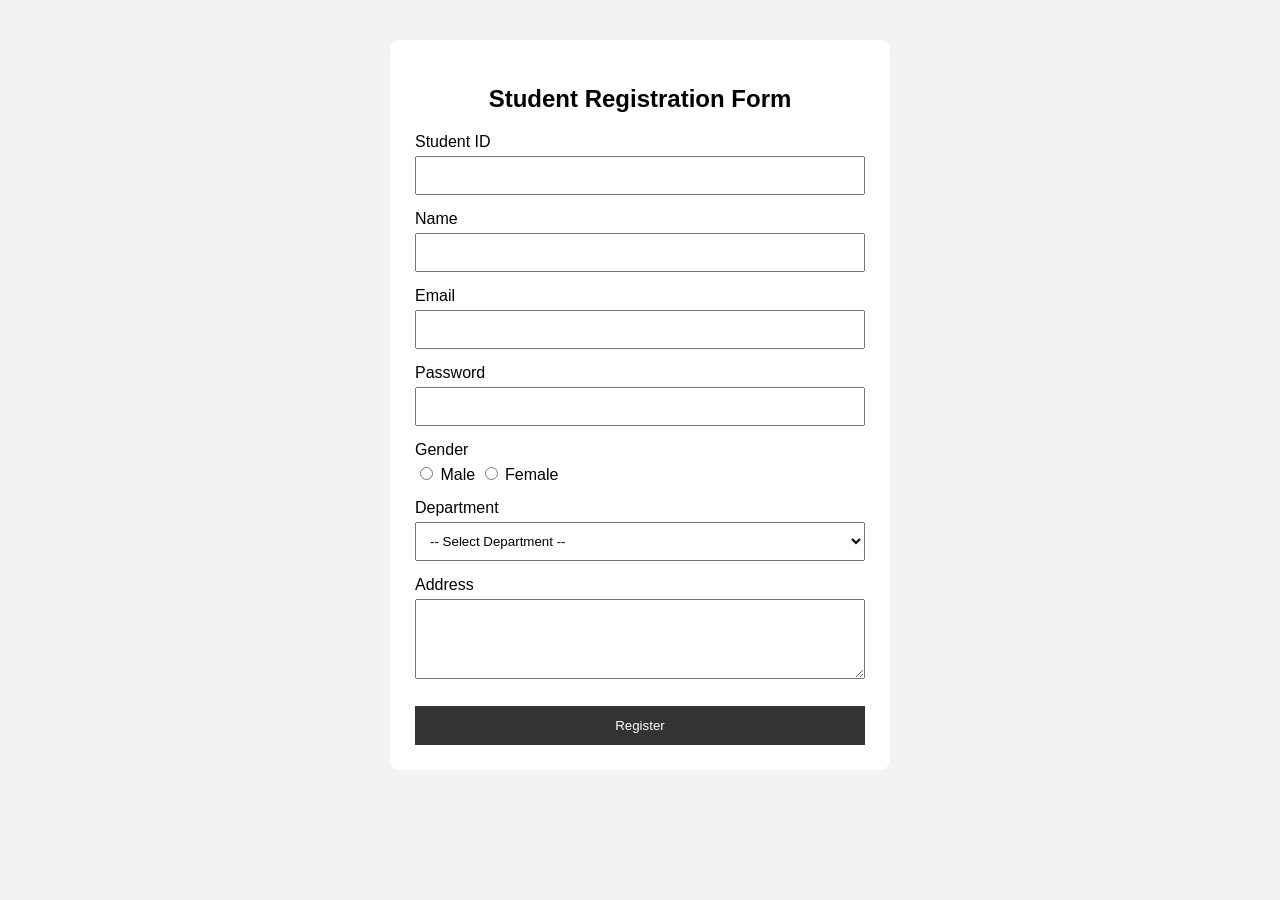
<file: Home_Task_Final/Receive_Data_With_Post/index.html>
<!DOCTYPE html>
<html>
<head>
    <title>Student Registration</title>

    <link rel="stylesheet" href="style.css">
</head>

<body>

    <div class="container">

        <h2>Student Registration Form</h2>

        <form action="process.php" method="POST" id="registrationForm">

            <label>Student ID</label>
            <input type="text" id="student_id" name="student_id">
            <span id="idError"></span>

            <label>Name</label>
            <input type="text" id="name" name="name">
            <span id="nameError"></span>

            <label>Email</label>
            <input type="text" id="email" name="email">
            <span id="emailError"></span>

            <label>Password</label>
            <input type="password" id="password" name="password">
            <span id="passwordError"></span>

            <label>Gender</label>

            <div class="radio-group">
                <input type="radio" name="gender" value="Male"> Male
                <input type="radio" name="gender" value="Female"> Female
            </div>

            <span id="genderError"></span>

            <label>Department</label>

            <select id="department" name="department">
                <option value="">-- Select Department --</option>
                <option value="CSE">CSE</option>
                <option value="EEE">EEE</option>
                <option value="BBA">BBA</option>
                <option value="English">English</option>
            </select>

            <span id="departmentError"></span>

            <label>Address</label>

            <textarea id="address" name="address"></textarea>

            <span id="addressError"></span>

            <button type="submit">Register</button>

        </form>

    </div>

    <script src="script.js"></script>

</body>
</html>
</file>
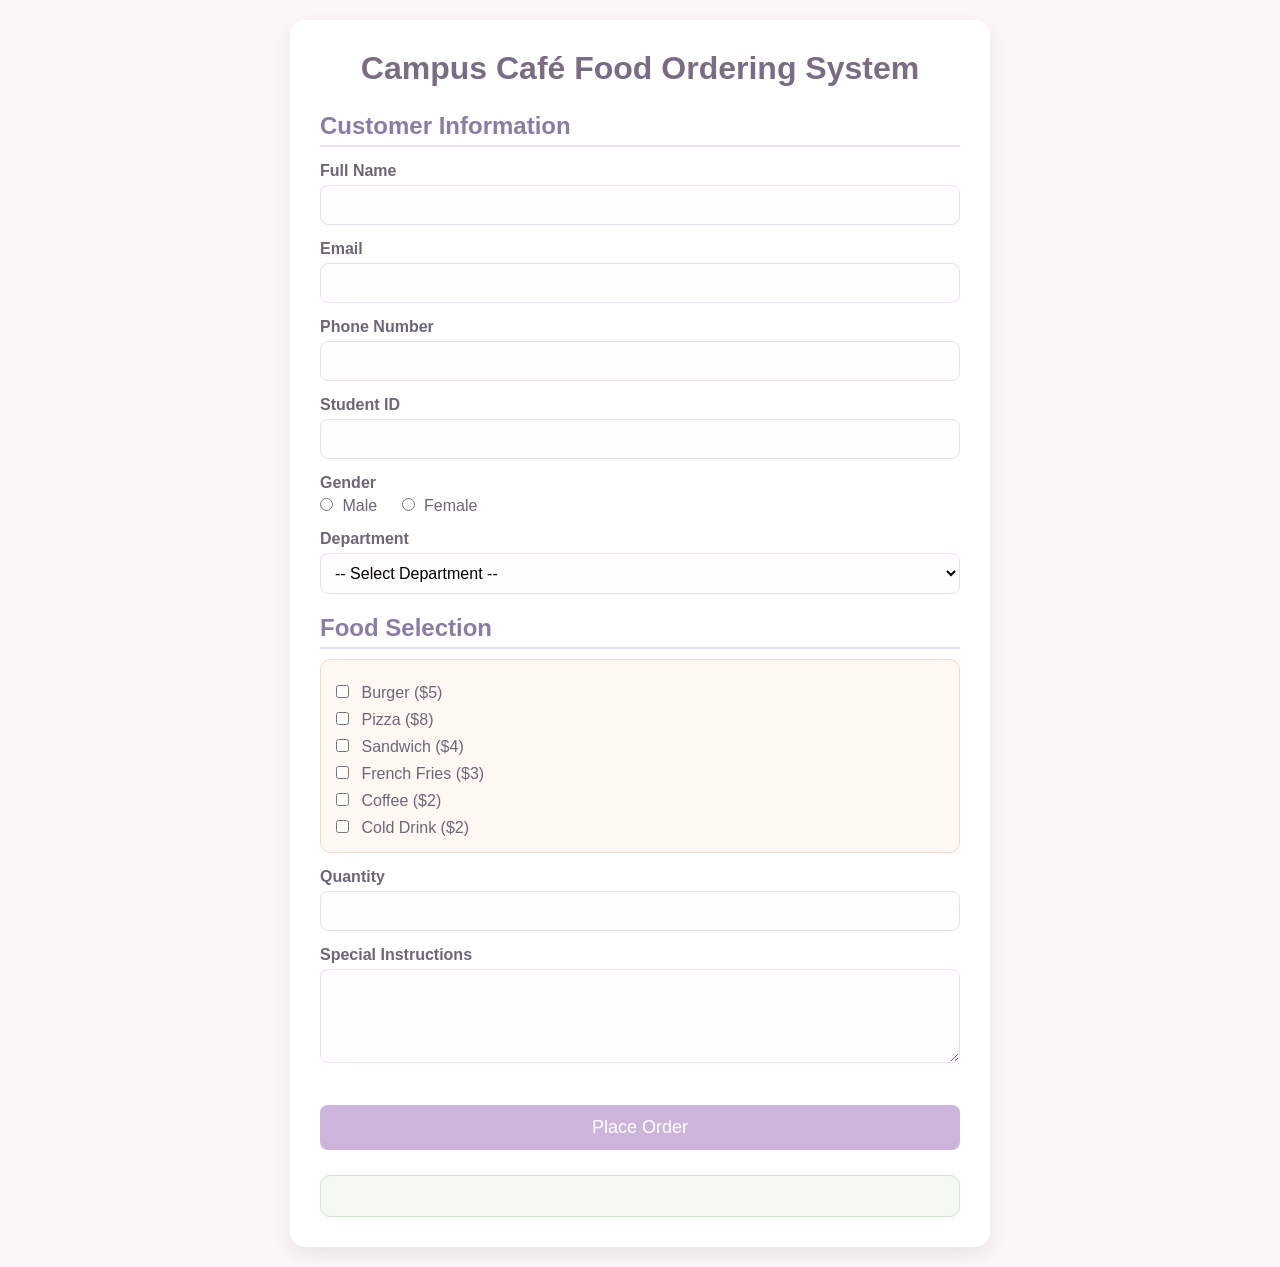
<file: cafe.html>
<!DOCTYPE html>
<html lang="en">
<head>
    <meta charset="UTF-8">
    <meta name="viewport" content="width=device-width, initial-scale=1.0">
    <title>Campus Café Food Ordering System</title>
    <link rel="stylesheet" href="style.css">
</head>
<body>

<div class="container">
    <h1>Campus Café Food Ordering System</h1>

    <form id="orderForm">

        <!-- Customer Information -->
        <h2>Customer Information</h2>

        <label for="name">Full Name</label>
        <input type="text" id="name" name="name">
        <small class="error" id="nameError"></small>

        <label for="email">Email</label>
        <input type="email" id="email" name="email">
        <small class="error" id="emailError"></small>

        <label for="phone">Phone Number</label>
        <input type="text" id="phone" name="phone">
        <small class="error" id="phoneError"></small>

        <label for="studentId">Student ID</label>
        <input type="text" id="studentId" name="studentId">
        <small class="error" id="studentIdError"></small>

        <label>Gender</label>
        <div>
            <input type="radio" id="male" name="gender" value="Male">
            <label for="male">Male</label>

            <input type="radio" id="female" name="gender" value="Female">
            <label for="female">Female</label>
        </div>
        <small class="error" id="genderError"></small>

        <label for="department">Department</label>
        <select id="department" name="department">
            <option value="">-- Select Department --</option>
            <option value="CSE">CSE</option>
            <option value="EEE">EEE</option>
            <option value="BBA">BBA</option>
            <option value="English">English</option>
            <option value="Other">Other</option>
        </select>
        <small class="error" id="departmentError"></small>

        <!-- Food Selection -->
        <h2>Food Selection</h2>

        <div class="food-items">

            <input type="checkbox" id="burger" name="food" value="Burger" data-price="5">
            <label for="burger">Burger ($5)</label><br>

            <input type="checkbox" id="pizza" name="food" value="Pizza" data-price="8">
            <label for="pizza">Pizza ($8)</label><br>

            <input type="checkbox" id="sandwich" name="food" value="Sandwich" data-price="4">
            <label for="sandwich">Sandwich ($4)</label><br>

            <input type="checkbox" id="fries" name="food" value="French Fries" data-price="3">
            <label for="fries">French Fries ($3)</label><br>

            <input type="checkbox" id="coffee" name="food" value="Coffee" data-price="2">
            <label for="coffee">Coffee ($2)</label><br>

            <input type="checkbox" id="drink" name="food" value="Cold Drink" data-price="2">
            <label for="drink">Cold Drink ($2)</label>

        </div>

        <small class="error" id="foodError"></small>

        <label for="quantity">Quantity</label>
        <input type="number" id="quantity" name="quantity" min="1">
        <small class="error" id="quantityError"></small>

        <label for="instructions">Special Instructions</label>
        <textarea id="instructions" name="instructions" rows="4"></textarea>

        <br><br>

        <button type="submit">Place Order</button>

    </form>

    <div id="result"></div>

</div>

<script src="script.js"></script>

</body>
</html>
</file>
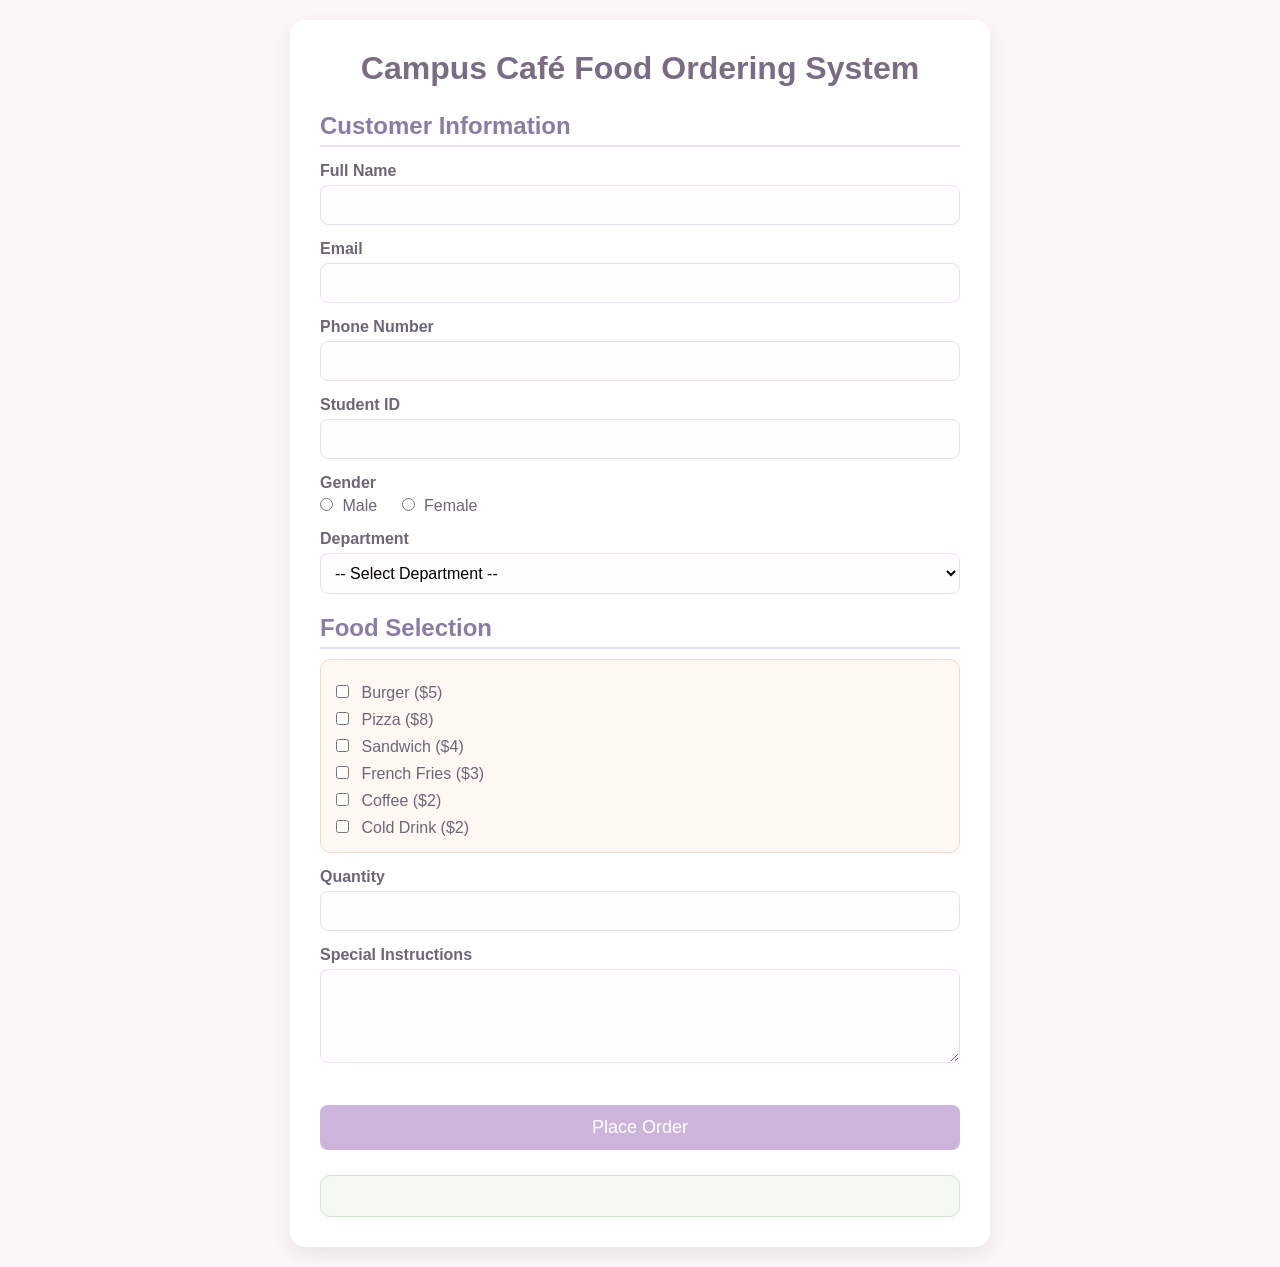
<file: week1/cafe.html>
<!DOCTYPE html>
<html lang="en">
<head>
    <meta charset="UTF-8">
    <meta name="viewport" content="width=device-width, initial-scale=1.0">
    <title>Campus Café Food Ordering System</title>
    <link rel="stylesheet" href="style.css">
</head>
<body>

<div class="container">
    <h1>Campus Café Food Ordering System</h1>

    <form id="orderForm">

        <!-- Customer Information -->
        <h2>Customer Information</h2>

        <label for="name">Full Name</label>
        <input type="text" id="name" name="name">
        <small class="error" id="nameError"></small>

        <label for="email">Email</label>
        <input type="email" id="email" name="email">
        <small class="error" id="emailError"></small>

        <label for="phone">Phone Number</label>
        <input type="text" id="phone" name="phone">
        <small class="error" id="phoneError"></small>

        <label for="studentId">Student ID</label>
        <input type="text" id="studentId" name="studentId">
        <small class="error" id="studentIdError"></small>

        <label>Gender</label>
        <div>
            <input type="radio" id="male" name="gender" value="Male">
            <label for="male">Male</label>

            <input type="radio" id="female" name="gender" value="Female">
            <label for="female">Female</label>
        </div>
        <small class="error" id="genderError"></small>

        <label for="department">Department</label>
        <select id="department" name="department">
            <option value="">-- Select Department --</option>
            <option value="CSE">CSE</option>
            <option value="EEE">EEE</option>
            <option value="BBA">BBA</option>
            <option value="English">English</option>
            <option value="Other">Other</option>
        </select>
        <small class="error" id="departmentError"></small>

        <!-- Food Selection -->
        <h2>Food Selection</h2>

        <div class="food-items">

            <input type="checkbox" id="burger" name="food" value="Burger" data-price="5">
            <label for="burger">Burger ($5)</label><br>

            <input type="checkbox" id="pizza" name="food" value="Pizza" data-price="8">
            <label for="pizza">Pizza ($8)</label><br>

            <input type="checkbox" id="sandwich" name="food" value="Sandwich" data-price="4">
            <label for="sandwich">Sandwich ($4)</label><br>

            <input type="checkbox" id="fries" name="food" value="French Fries" data-price="3">
            <label for="fries">French Fries ($3)</label><br>

            <input type="checkbox" id="coffee" name="food" value="Coffee" data-price="2">
            <label for="coffee">Coffee ($2)</label><br>

            <input type="checkbox" id="drink" name="food" value="Cold Drink" data-price="2">
            <label for="drink">Cold Drink ($2)</label>

        </div>

        <small class="error" id="foodError"></small>

        <label for="quantity">Quantity</label>
        <input type="number" id="quantity" name="quantity" min="1">
        <small class="error" id="quantityError"></small>

        <label for="instructions">Special Instructions</label>
        <textarea id="instructions" name="instructions" rows="4"></textarea>

        <br><br>

        <button type="submit">Place Order</button>

    </form>

    <div id="result"></div>

</div>

<script src="script.js"></script>

</body>
</html>
</file>
<file: Home_Task_Final/Receive_Data_With_Post/style.css>
body {
    font-family: Arial, sans-serif;
    background-color: #f2f2f2;
}

.container {
    width: 450px;
    margin: 40px auto;
    background-color: white;
    padding: 25px;
    border-radius: 10px;
}

h2 {
    text-align: center;
}

label {
    display: block;
    margin-top: 15px;
    margin-bottom: 5px;
}

input,
select,
textarea {
    width: 100%;
    padding: 10px;
    box-sizing: border-box;
}

textarea {
    height: 80px;
}

.radio-group {
    margin-top: 5px;
}

.radio-group input {
    width: auto;
}

span {
    display: block;
    color: red;
    font-size: 13px;
    margin-top: 3px;
}

button {
    width: 100%;
    padding: 12px;
    margin-top: 20px;
    background-color: #333;
    color: white;
    border: none;
    cursor: pointer;
}

button:hover {
    background-color: #555;
}
</file>
<file: style.css>
*{
    margin:0;
    padding:0;
    box-sizing:border-box;
    font-family:Arial, Helvetica, sans-serif;
}

body{
    background:#FDF6F8; /* Pastel Pink */
    display:flex;
    justify-content:center;
    align-items:center;
    min-height:100vh;
    padding:20px;
}


.container{
    width:100%;
    max-width:700px;
    background:#FFFFFF;
    padding:30px;
    border-radius:15px;
    box-shadow:0 8px 20px rgba(0,0,0,0.08);
}


h1{
    text-align:center;
    color:#7A6C85;
    margin-bottom:25px;
}

h2{
    color:#8A7CA8;
    margin:20px 0 10px;
    border-bottom:2px solid #E8DFF5;
    padding-bottom:5px;
}

label{
    display:block;
    margin-top:15px;
    margin-bottom:5px;
    font-weight:bold;
    color:#6E6577;
}
input[type="text"],
input[type="email"],
input[type="number"],
select,
textarea{
    width:100%;
    padding:10px;
    border:1px solid #E7DFF2;
    border-radius:8px;
    background:#FFFDFE;
    font-size:16px;
    transition:0.3s;
}


input:focus,
select:focus,
textarea:focus{
    outline:none;
    border:2px solid #CDB4DB;
    background:#FCF8FF;
}


input[type="radio"]{
    margin-right:5px;
}

input[type="radio"] + label{
    display:inline;
    margin-right:20px;
    font-weight:normal;
}


.food-items{
    background:#FFF8F3;
    border:1px solid #F6D8C8;
    border-radius:10px;
    padding:15px;
    margin-top:10px;
}

.food-items input[type="checkbox"]{
    margin-right:8px;
    margin-top:10px;
}

.food-items label{
    display:inline;
    font-weight:normal;
}
textarea{
    resize:vertical;
}


button{
    width:100%;
    padding:12px;
    margin-top:20px;
    background:#CDB4DB;
    color:white;
    border:none;
    border-radius:8px;
    font-size:18px;
    cursor:pointer;
    transition:0.3s;
}

button:hover{
    background:#B89CCB;
}

.error{
    color:#E57373;
    font-size:14px;
    display:block;
    margin-top:3px;
}


#result{
    margin-top:25px;
    padding:20px;
    border-radius:10px;
    background:#F3F9F1;
    border:1px solid #CFE7CF;
    color:#556B5D;
    line-height:1.8;
}

@media(max-width:600px){

    .container{
        padding:20px;
    }

    h1{
        font-size:24px;
    }

    h2{
        font-size:20px;
    }

    input,
    select,
    textarea,
    button{
        font-size:15px;
    }
}
</file>
<file: week1/style.css>
*{
    margin:0;
    padding:0;
    box-sizing:border-box;
    font-family:Arial, Helvetica, sans-serif;
}

body{
    background:#FDF6F8; /* Pastel Pink */
    display:flex;
    justify-content:center;
    align-items:center;
    min-height:100vh;
    padding:20px;
}


.container{
    width:100%;
    max-width:700px;
    background:#FFFFFF;
    padding:30px;
    border-radius:15px;
    box-shadow:0 8px 20px rgba(0,0,0,0.08);
}


h1{
    text-align:center;
    color:#7A6C85;
    margin-bottom:25px;
}

h2{
    color:#8A7CA8;
    margin:20px 0 10px;
    border-bottom:2px solid #E8DFF5;
    padding-bottom:5px;
}

label{
    display:block;
    margin-top:15px;
    margin-bottom:5px;
    font-weight:bold;
    color:#6E6577;
}
input[type="text"],
input[type="email"],
input[type="number"],
select,
textarea{
    width:100%;
    padding:10px;
    border:1px solid #E7DFF2;
    border-radius:8px;
    background:#FFFDFE;
    font-size:16px;
    transition:0.3s;
}


input:focus,
select:focus,
textarea:focus{
    outline:none;
    border:2px solid #CDB4DB;
    background:#FCF8FF;
}


input[type="radio"]{
    margin-right:5px;
}

input[type="radio"] + label{
    display:inline;
    margin-right:20px;
    font-weight:normal;
}


.food-items{
    background:#FFF8F3;
    border:1px solid #F6D8C8;
    border-radius:10px;
    padding:15px;
    margin-top:10px;
}

.food-items input[type="checkbox"]{
    margin-right:8px;
    margin-top:10px;
}

.food-items label{
    display:inline;
    font-weight:normal;
}
textarea{
    resize:vertical;
}


button{
    width:100%;
    padding:12px;
    margin-top:20px;
    background:#CDB4DB;
    color:white;
    border:none;
    border-radius:8px;
    font-size:18px;
    cursor:pointer;
    transition:0.3s;
}

button:hover{
    background:#B89CCB;
}

.error{
    color:#E57373;
    font-size:14px;
    display:block;
    margin-top:3px;
}


#result{
    margin-top:25px;
    padding:20px;
    border-radius:10px;
    background:#F3F9F1;
    border:1px solid #CFE7CF;
    color:#556B5D;
    line-height:1.8;
}

@media(max-width:600px){

    .container{
        padding:20px;
    }

    h1{
        font-size:24px;
    }

    h2{
        font-size:20px;
    }

    input,
    select,
    textarea,
    button{
        font-size:15px;
    }
}
</file>
